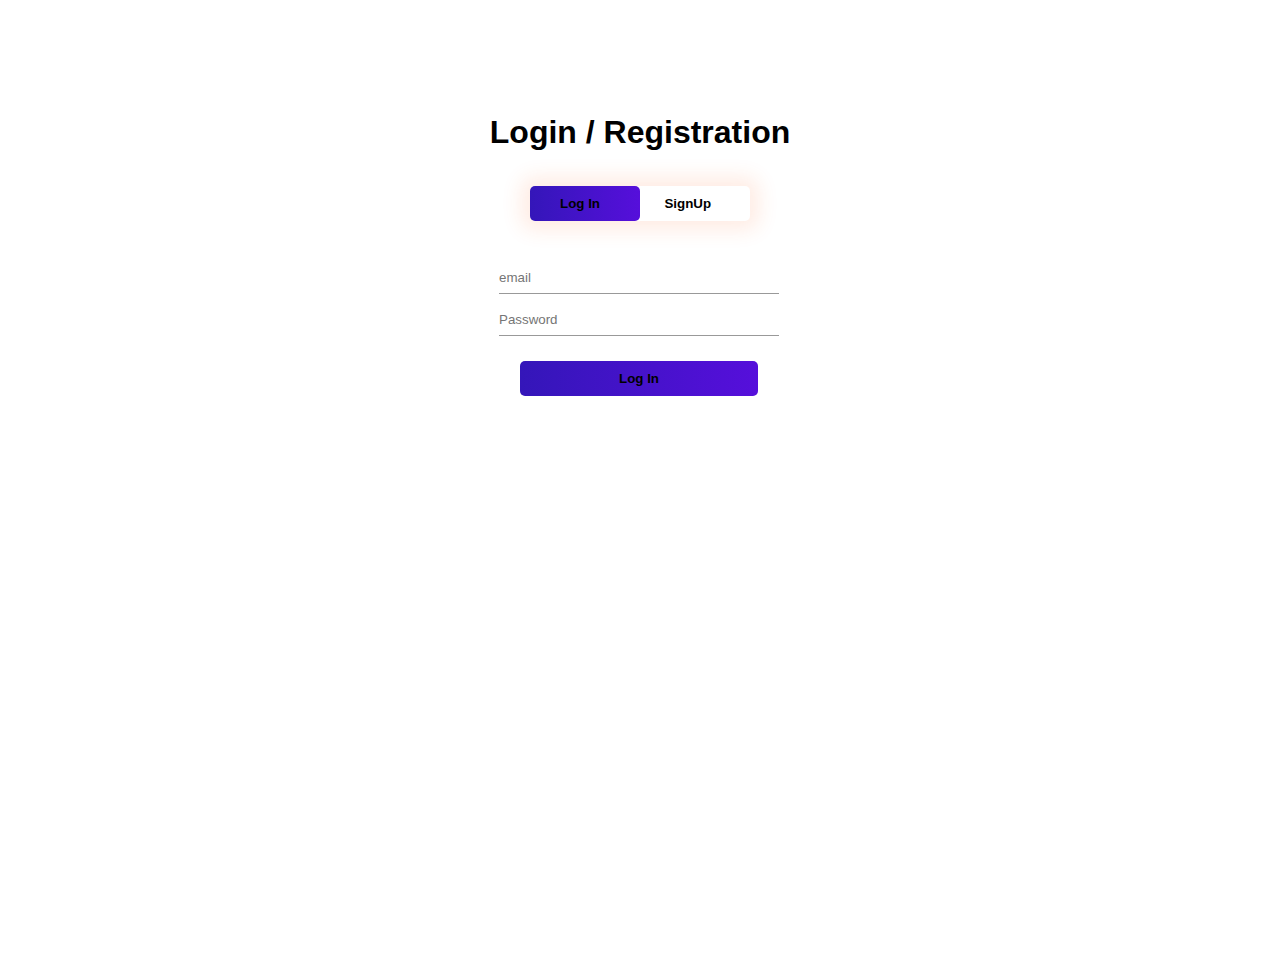
<file: frontend/index.html>
<!DOCTYPE html>
<html lang="en">
  <head>
    <meta charset="UTF-8" />
    <meta name="viewport" content="width=device-width, initial-scale=1.0" />
    <link rel="stylesheet" href="./style/style.css" />
    <title>Login and Registration</title>
  </head>
  <body>

    <div class="form-box">
      <h1>Login / Registration</h1>
      <div class="button-box">
        <div id="btn"></div>
        <button type="button" class="toggle-btn" onclick="moveLogin()">
          Log In
        </button>
        <button type="button" class="toggle-btn" onclick="moveRegister()">
          SignUp
        </button>
      </div>

      <!-- Login Form -->
      <form id="login" class="input-group">
        <input type="text" class="input-field"  id="loginemail" placeholder="email" required />
        <input
          type="password"
          class="input-field"
          id="loginpassword"
          placeholder="Password"
          required
        />

        <button type="submit" id="login-btn" class="submit-btn">Log In</button>
      </form>

      <!-- Registration Form -->
      <form id="register" class="input-group">
          <input type="email" class="input-field" id="registeremail" placeholder="Email" required />
        <input type="password" class="input-field" id="registerpass" placeholder="password" required />
        <input
          type="password"
          class="input-field"
          id="registerpass2"
          placeholder="Confirm Password"
          required
        />

        <button type="submit" id="register-btn" class="submit-btn">Register</button>
      </form>
    </div>
    <script src="script.js"></script>

  </body>
</html>
</file>
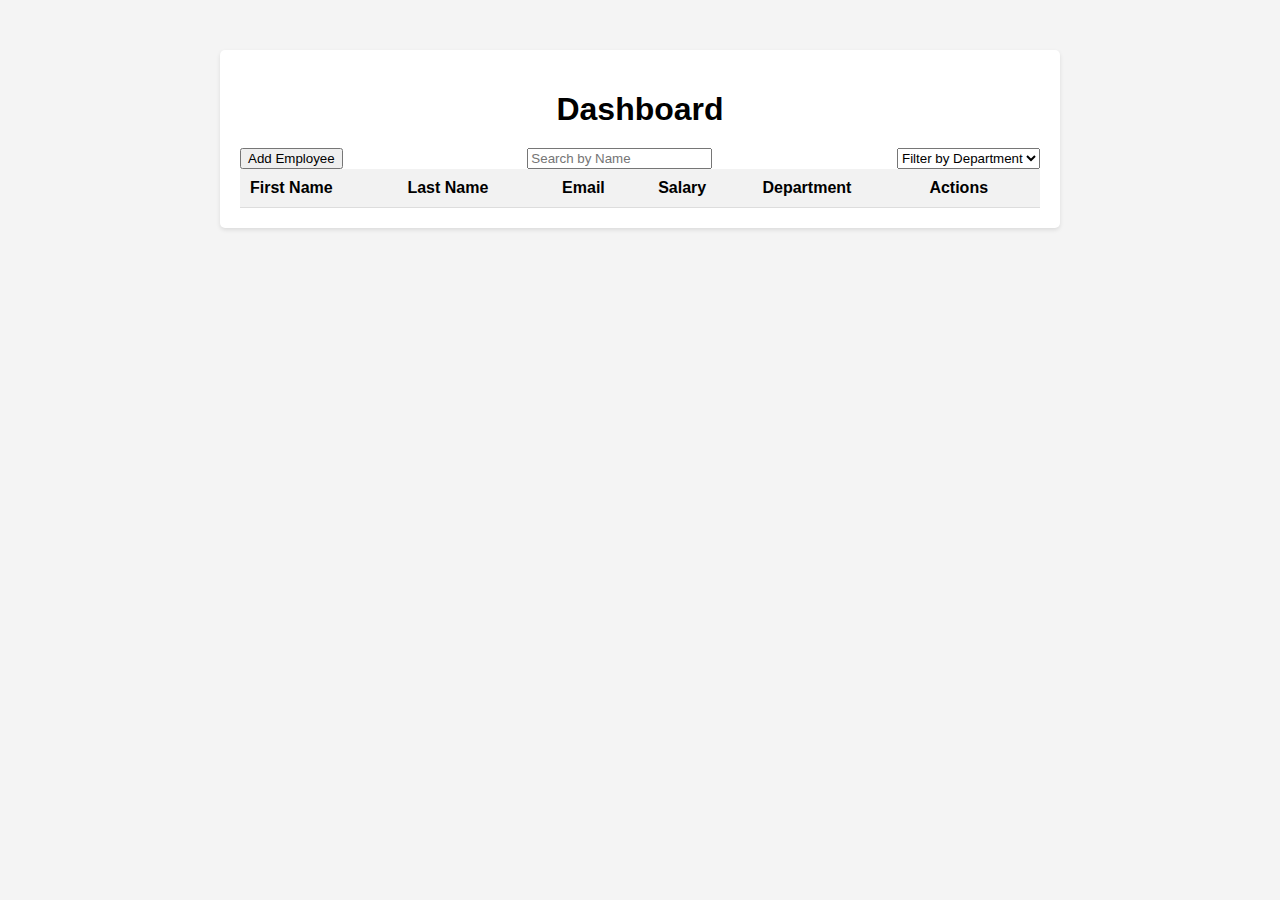
<file: frontend/dashboard.html>
<!DOCTYPE html>
<html lang="en">
<head>
  <meta charset="UTF-8">
  <meta name="viewport" content="width=device-width, initial-scale=1.0">
  <title>Employees Dashboard</title>
  <link rel="stylesheet" href="./style/dashboard.css">
</head>
<body>
  <div class="container">
    <h1>Dashboard</h1>
    <div class="actions">
      <button id="addEmployeeBtn">Add Employee</button>
      <input type="text" id="searchInput" placeholder="Search by Name">
      <select id="filterDropdown">
        <option value="">Filter by Department</option>
        <option value="Tech">Tech</option>
        <option value="Marketing">Marketing</option>
        <option value="Operations">Operations</option>
      </select>
    </div>
    <table id="employeeTable">
      <thead>
        <tr>
          <th>First Name</th>
          <th>Last Name</th>
          <th>Email</th>
          <th>Salary</th>
          <th>Department</th>
          <th>Actions</th>
        </tr>
      </thead>
      <tbody id="employeeList">

      </tbody>
    </table>
  </div>
  <script src="./script/dashboard.js"></script>
</body>
</html>
</file>
<file: frontend/style/style.css>
body {
    margin: 0;
    padding: 0;
    min-height: 100vh;
    width: 100vw;
    background-position: center;
    background-size: cover;
    font-family: sans-serif;
  }
  
  .form-box {
    width: 350px;
    height: 460px;
    position: relative;
    margin: 6% auto;
    background-color: #fff;
    padding: 1rem;
    overflow: hidden;
    border-radius: 0.5rem;
  }
  
  .form-box h1 {
    text-align: center;
  }
  
  .button-box {
    width: 220px;
    margin: 35px auto;
    position: relative;
    box-shadow: 0 0 20px 9px #ff61241f;
    border-radius: 5px;
  }
  
  .toggle-btn {
    padding: 10px 30px;
    cursor: pointer;
    background: transparent;
    border: 0;
    outline: none;
    position: relative;
    font-weight: bold;
  }
  
  #btn {
    top: 0;
    left: 0;
    position: absolute;
    width: 110px;
    height: 100%;
    background: linear-gradient(to right, #3416b9, #560fdb);
    border-radius: 5px;
    transition: 0.5s;
  }
  
  .input-group {
    top: 180px;
    position: absolute;
    width: 280px;
    transition: 0.5s;
  }
  
  .input-field {
    width: 100%;
    padding: 0.5rem 0;
    margin: 5px 0;
    border-top: 0;
    border-left: 0;
    border-right: 0;
    border-bottom: 1px solid #999;
    outline: none;
    background: transparent;
  }
  
  .submit-btn {
    width: 85%;
    padding: 10px 30px;
    cursor: pointer;
    display: block;
    margin: 20px auto;
    background: linear-gradient(to right, #3416b9, #560fdb);
    border: 0;
    outline: none;
    border-radius: 5px;
    font-weight: bold;
  }
  
  #login {
    left: 50px;
  }
  
  #register {
    left: 450px;
  }
</file>
<file: frontend/style/dashboard.css>
body {
    font-family: Arial, sans-serif;
    margin: 0;
    padding: 0;
    background-color: #f4f4f4;
}

.container {
    max-width: 800px;
    margin: 50px auto;
    padding: 20px;
    background-color: #fff;
    border-radius: 5px;
    box-shadow: 0 2px 4px rgba(0, 0, 0, 0.1);
}

h1 {
    text-align: center;
    margin-bottom: 20px;
}

.dashboard-controls {
    margin-bottom: 20px;
}

.dashboard-controls input[type="text"] {
    padding: 8px;
    margin-right: 10px;
    border: 1px solid #ccc;
    border-radius: 4px;
}

.dashboard-controls button {
    padding: 8px 16px;
    border: none;
    border-radius: 4px;
    cursor: pointer;
    background-color: #332abd;
    color: #fff;
}

.dashboard-controls button:hover {
    background-color: #45a049;
}

table {
    width: 100%;
    border-collapse: collapse;
}

th, td {
    padding: 10px;
    border-bottom: 1px solid #ddd;
    text-align: left;
}

th {
    background-color: #f2f2f2;
}

tbody tr:hover {
    background-color: #f9f9f9;
}

.actions {
    display: flex;
    justify-content: space-between;
}

.edit-btn, .delete-btn {
    padding: 5px 10px;
    border: none;
    border-radius: 4px;
    cursor: pointer;
}

.edit-btn {
    background-color: #4333d1;
    color: #fff;
}

.delete-btn {
    background-color: #f44336;
    color: #fff;
}
</file>
